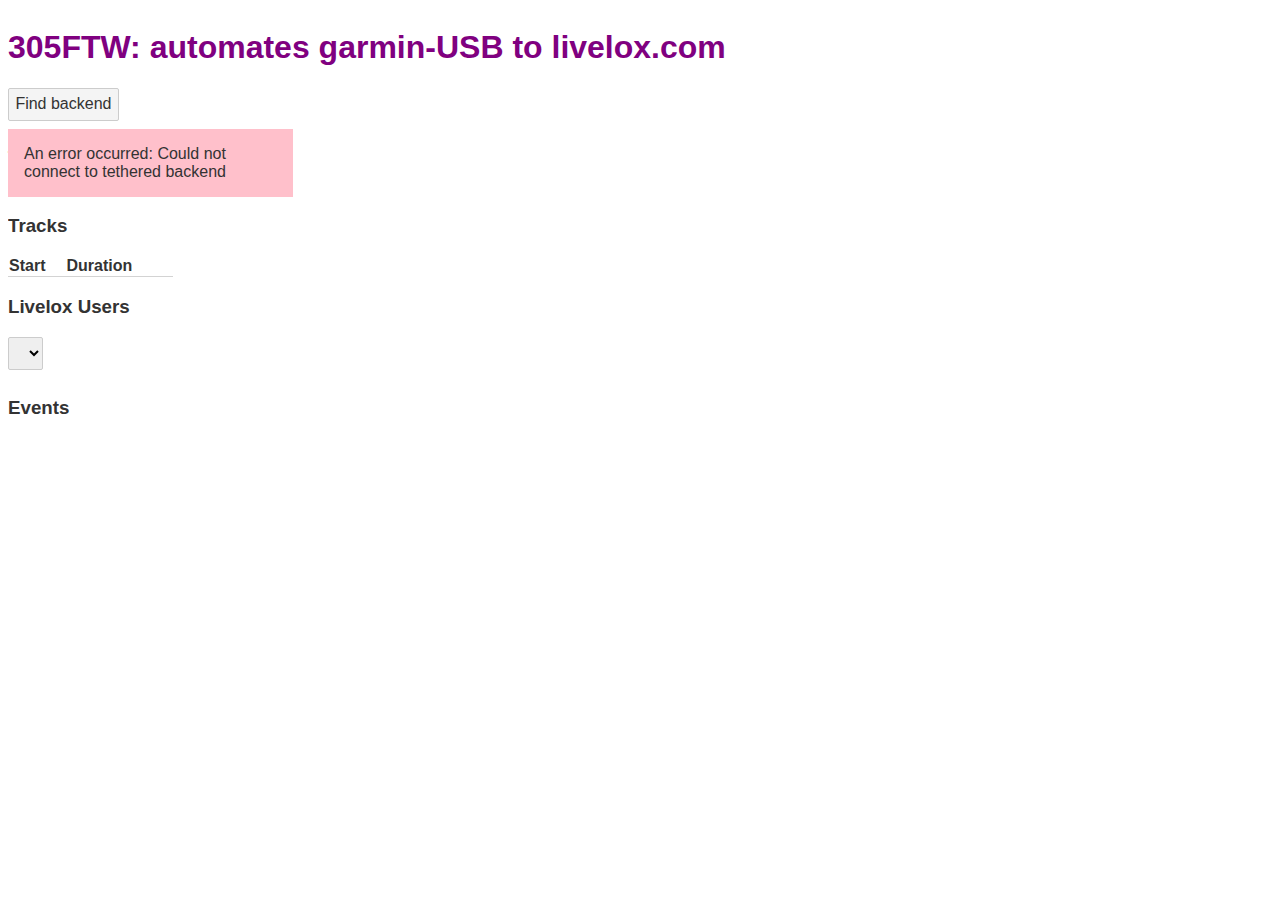
<file: 305ftw/index.html>
<!doctype html>
<html>
<head>
<link rel="stylesheet" href="https://use.fontawesome.com/releases/v5.3.1/css/all.css" crossorigin="anonymous">
	<meta charset='utf8'>
	<meta name='viewport' content='width=device-width'>

	<title>305ftw</title>

	<link rel='icon' type='image/png' href='favicon.png'>
	<link rel='stylesheet' href='global.css'>
	<link rel='stylesheet' href='bundle.css'>

	<script defer src='bundle.js'></script>
</head>

<body>
</body>
</html>
</file>
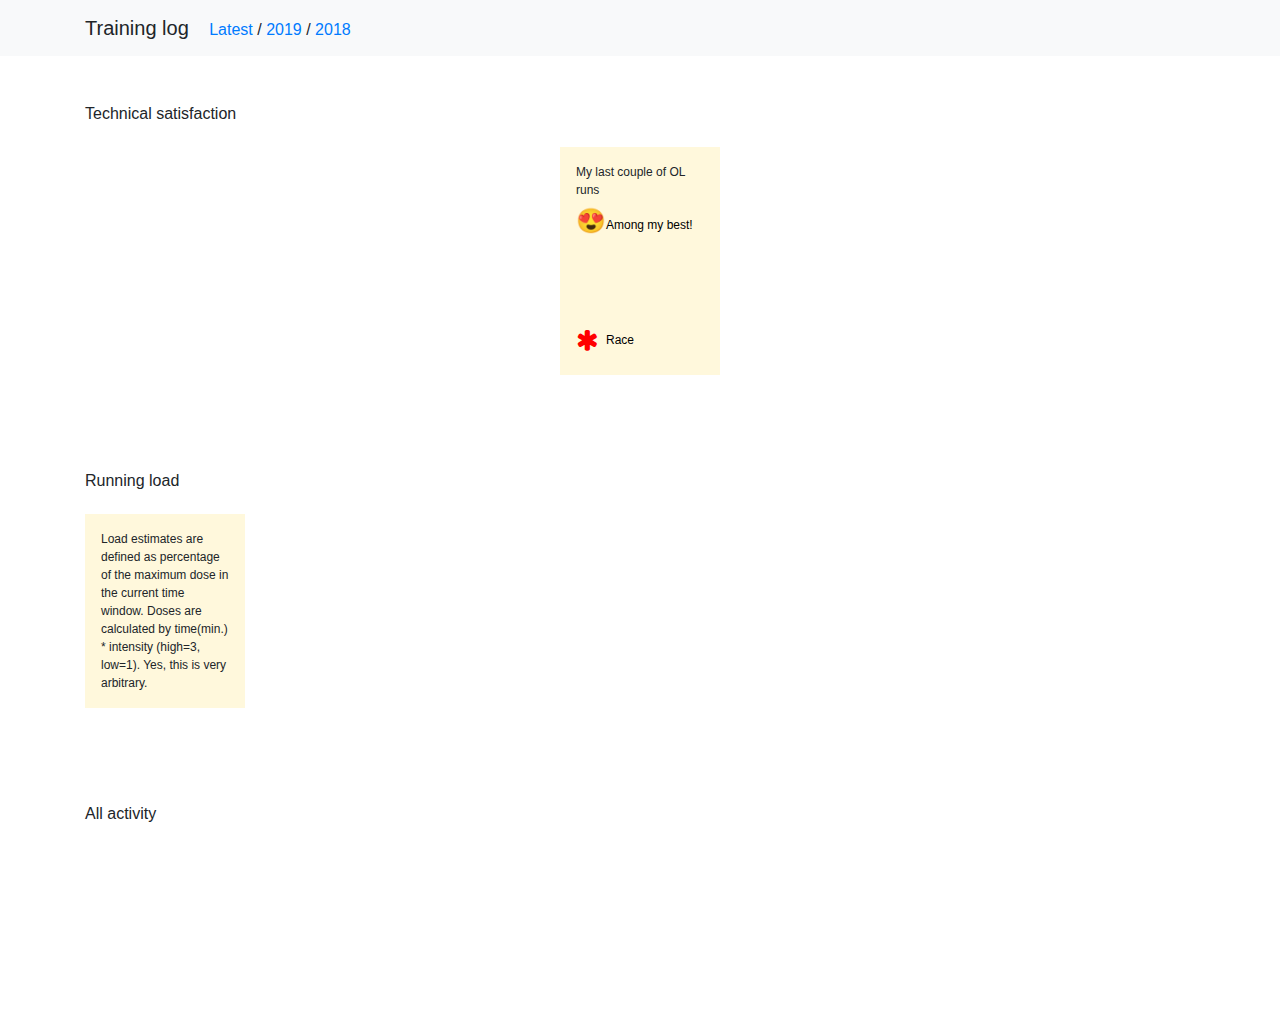
<file: training/index.html>
<!DOCTYPE html>

<!--
  2do list
  - GPS links?
-->
<head>
  <title>Training log</title>
  <meta charset="utf-8">
  <meta name="viewport" content="width=device-width, initial-scale=1">
  <style>

rect.ttip {
  fill: black;
}
text.ttip {
  fill: white;
  font: 10px sans-serif;
}
  
   rect.run {
      fill: steelblue;
    }
   rect.ol {
      fill: seagreen;
    }
   rect.styrke {
      fill: orange;
    }
   .chart .bar.highint {
     fill: red;
   }
   .chart .bar.medint {
     fill: orange;
   }
   .chart .bar.lowint {
     fill: seagreen;
   }
   .chart .bar.noint {
     fill: lightsteelblue;
   }
  
   rect.highint {
     fill: red;
   }
   rect.medint {
     fill: orange;
   }
   rect.lowint {
     fill: seagreen;
   }
   .axis text {
    font: 10px sans-serif;
  }
  
  .axis path,
  .axis line {
    fill: none;
    stroke: #000;
    shape-rendering: crispEdges;
  }
  .explanation {
    background-color: cornsilk;
    font-size: 0.75rem;
  }

  
  .fafa, .emoji {
    font-family: FontAwesome;
    font-size: 1.5rem;
  }
  </style>
  <script src="https://d3js.org/d3.v3.min.js"></script>
  <link rel="stylesheet" href="https://stackpath.bootstrapcdn.com/bootstrap/4.3.1/css/bootstrap.min.css"></link>
  <link rel="stylesheet" href="https://stackpath.bootstrapcdn.com/font-awesome/4.7.0/css/font-awesome.min.css"></link>
</head>

<body>
  <nav class="navbar navbar-expand-lg navbar-light bg-light navbar-static-top">
    <div class="container">
      <div class="navbar-header">
	<a class="navbar-brand">Training log</a>
    <a onclick="loadDraw('2019', 40, 20);" href="#">Latest</a> / <a onclick="loadDraw('2019', -1, -1);" href="#">2019</a> / <a onclick="loadDraw('2018', -1, -1);" href="#">2018</a>
      </div>
    </div>
  </nav>


  <div class="container py-5">
    <h6>Technical satisfaction</h6>
    <div class="row">
      <div class="col-lg-5">
        <svg class="chart" id="olchart"></svg>
      </div>
      <div class="col-lg-2 pt-3">
        <div class="explanation p-3">
	  My last couple of OL runs
	  <div>
	    <svg class="legend" width="150" height="160" >
	      <g id="ollegend">
	        <text y="30" class="emoji">&#x1F60D;</text>
       	        <text x="30" y="30">Among my best!</text>
	        <text y="150" class="fafa" fill="red">&#xf069;</text>
       	        <text x="30" y="145">Race</text>
	      </g>
	    </svg>
          </div>
        </div>
      </div>
    </div>
  </div>

  <div class="container py-5">
    <h6>Running load</h6>
    <div class="row">
      <div class="col-lg-2 pt-3">
        <div class="explanation p-3">
	  Load estimates are defined as percentage of the maximum dose in the current time window. Doses are calculated by time(min.) * intensity (high=3, low=1). Yes, this is very arbitrary.
        </div>
      </div>
      <div class="col-lg-5">
        <svg class="chart" id="intchart"></svg>
      </div>
    </div>
  </div>

  <div class="container py-5">
    <h6>All activity</h6>
        <svg class="chart" id="allchart"></svg>
  </div> 

  <script>

function type(d) {
  d.minutes = +d.minutes; // coerce to number
  return d;
}

var intmap = {L: 1, M: 2, H: 3},
  intcolmap = {L: 'lowint', M: 'medint', H: 'highint'},
  funmap = {1: "highint", 2: "medint", 3: "lowint", 4: "noint"};

var barWidth = 10;
var margin = {top: 40, right: 30, bottom: 50, left:40},
  height = 380 - margin.top - margin.bottom,
  width = 840 - margin.left - margin.right,
  intwidth = 400 - margin.left - margin.right,
  olwidth = 300;

function getY(data, height, yGetter) {
  maxy = d3.max(data, function(d) { return yGetter(d); });
  return d3.scale.linear()
    .range([height, 0])
    .domain([0, maxy * 1.3]);
}

function makeChart(height, width, svgid, data, x, xIsDate, xGetter, yGetter, ylab, colorclass) {

  var y = getY(data, height, yGetter);
  var yAxis = d3.svg.axis()
    .scale(y)
    .orient("left");

  var svg = d3.select(`#${svgid}`);

  if (xIsDate) {
    var deltadays = (x.domain()[1] - x.domain()[0]) / 1000 / 3600 / 24;
    deltadays > 100 ? x.range([0, 1600]) : false;
    deltadays > 100 ? width = 1600 : false;
    var bw = x.range()[1] / deltadays - 0.5;
  } else {
    var bw = x.rangeBand();
  }

  svg.selectAll("g").remove();
  chart = svg
    .attr("height", height + margin.top + margin.bottom)
    .attr("width", width + margin.left + margin.right)
  .append("g")
    .attr("transform", "translate(" + margin.left + "," + margin.top + ")");

  var xAxis = d3.svg.axis()
    .scale(x)
    .ticks(xIsDate ? 4 : 0)
    .orient("bottom");
  if (!xIsDate) {
    xAxis.tickFormat("");
  }

  maxy = d3.max(data, function(d) { return yGetter(d); });
  var ttip = svg.append("g")
    .attr("transform", "translate(" + margin.left + "," + margin.top + ")")
  ;

  var ttrec_w = 250,
    ttrec_h = 50;

  var ttrec = ttip.append("rect")
    .attr("class", "ttip")
    .attr("opacity", 0)
    .attr("width", ttrec_w)
    .attr("height", ttrec_h)
  ;
  var tttri = ttip.append("polygon")
    .attr("opacity", 0)
    .attr("class", "ttip");
  var tttxt = ttip.append("text")
    .attr("class", "ttip");


  var bar = chart.selectAll(".bar")
    .data(data)
    .enter().append("rect")
    .attr("y", function(d) { return y(yGetter(d)); })
    .attr("x", function(d) { return x(xGetter(d)); })
    .attr("width", bw)
    .attr("height", function(d) { return height - y(yGetter(d)); })
    .attr("class", function(d) { return `bar ${colorclass(d)}`; })
    .on("mouseover", function(d) {
      // ttrec_w = ttrec.attr("width")); // THIS WORKS if you ever need dynamic width 
      var barx = x(xGetter(d)),
        bary = y(yGetter(d)),
        ttrec_x = 0;
      if (barx + ttrec_w/2 > width) { ttrec_x = width - ttrec_w; }
      else if (barx - ttrec_w/2 < 0) { ttrec_x = 5; }
      else { ttrec_x = barx - ttrec_w/2; }
      var ttrec_y = bary - ttrec_h - 25;
      ttrec
      .attr("y", ttrec_y)
      .attr("x", ttrec_x)
      .attr("opacity", .7);
      var ttri_x = barx + bw / 2,
	ttri_y = ttrec_y + ttrec_h;
      tttri
	.attr("points", `${ttri_x} ${ttri_y + 10}, ${ttri_x - 10} ${ttri_y}, ${ttri_x + 10} ${ttri_y}`)
        .attr("opacity", .7);
      var tttxt_x = ttrec_x + 10
      tttxt
        .attr("y", bary - ttrec_h - 15)
        .attr("x", tttxt_x)
	.attr("opacity", 0.7)
      ;
      tttxt.html(wrap(d.remark, 35).map(line => `<tspan x="${tttxt_x}" dy="10px">${line}</tspan>`).join(''));
   })
    .on("mouseout", function(d) {
      ttrec.attr("opacity", 0);
      tttxt
//	.selectAll("text")
	.attr("opacity", 0);
      tttri
        .attr("opacity", 0);
    })
  ;

  chart.append("g")
    .attr("class", "y axis")
    .call(yAxis)
    .append("text")
    .attr("transform", "rotate(-90), translate(" + -Math.round(height/3) + ", -30 )")
    .style("text-anchor", "end")
    .text(ylab);

  chart.append("g")
    .attr("class", "x axis")
    .attr("transform", "translate(0," + height + ")")
    .call(xAxis);

  return chart;
}


function wrap(txt, width) {
  var lines = [],
    line = [];
  for (word of txt.split(' ')) {
    if (line.reduce((x, w) => x+=w.length, 0) > width) { 
      lines.push(line.join(' '));
      line = []; 
    }
    line.push(word);
  }
  if (line.length) lines.push(line.join(' '));
  return lines;
}

function dater(d) {
  return new Date(Date.UTC(2000+Number(d.slice(0,2)), Number(d.slice(2,4))-1, Number(d.slice(4,))))
}


function loadDraw(season, maxdays, int_maxdays) {

  var ol_x = d3.scale.ordinal(),
    all_x = d3.time.scale(),
    int_x = d3.time.scale();
  alldata = d3.tsv(`${season}.txt`, type, function(error, alldata) {
    latestdate = dater(alldata.slice(-1)[0].date);
    lastdate_xaxis = new Date(latestdate.getTime() + 24 * 3600 * 1000);
  
    maxdays == -1 ? maxdays = 366 : false;
    int_maxdays == -1 ? int_maxdays = 366 : false;
    firstdate_season = dater(alldata[0].date);
    firstdate_all = new Date(latestdate.getTime() - maxdays * 24 * 3600 * 1000)
    firstdate_all < firstdate_season ? firstdate_all = firstdate_season : false;
    firstdate_int = new Date(latestdate.getTime() - int_maxdays * 24 * 3600 * 1000);
    firstdate_int < firstdate_season ? firstdate_int = firstdate_season : false;
    longdata = alldata.filter(d => dater(d.date) > firstdate_all);
    intdata = alldata.filter(d => dater(d.date) > firstdate_int).filter(d => d.training !== 'styrke');
    oldata = alldata.filter(d => dater(d.date) > firstdate_all).filter(d => d.training === 'ol') 
    console.log(firstdate_all);
  
    all_x.domain([firstdate_all, lastdate_xaxis])
      .range([0, width]);
      
    int_x.domain([firstdate_int, lastdate_xaxis])
      .range([0, intwidth]);
  
      ol_x.domain(oldata.map(d=>d.date))
      .rangeRoundBands([0, olwidth], 0.1);
  
    var maxint = Math.max(...intdata.map(d => d.minutes * intmap[d.intensity])) / 100;

  // function makeChart(height, width, svgid, data, x, xIsDate, xGetter, yGetter, ylab, colorclass) {
    allchart = makeChart(height, width, "allchart", longdata, all_x, true, d=>dater(d.date), d=>d.minutes, "Time (min.)", d => d.training);
    intchart = makeChart(height, intwidth, "intchart", intdata, int_x, true, d=>dater(d.date), d => d.minutes* intmap[d.intensity] / maxint, "Load percentage", d => intcolmap[d.intensity]);
    olchart = makeChart(height, olwidth, "olchart", oldata,  ol_x, false, d=>d.date, d => d.minutes, "Time (min.)", d => funmap[d.feeling]);
  
    // add asterisk for race
    ol_bw = ol_x.rangeBand();
    olchart.selectAll(".asterisk")
      .data(oldata).enter()
      .append("text")
      .attr("class", "fafa")
      .attr("style", `font-size: ${ol_bw}px`)
      .attr("fill", "red")
      .text(d => (d.race === "1" ? "\uf069" : ""))
      .attr("y", height + 7 + ol_bw) //function(d) { return 0; })
      .attr("x", function(d) { return ol_x(d.date); });
  
    // add heart eye emojis for race
    var olY = getY(oldata, height, d=>d.minutes);
    olchart.selectAll(".emoji")
      .data(oldata).enter()
      .append("text")
      .attr("class", "emoji")
      .attr("style", `font-size: ${ol_bw}px`)
      .text(d => (d.feeling === "4" ? String.fromCodePoint(0x1F60D) : ""))
      .attr("y",   d=> olY(d.minutes) + 2 +  ol_bw)
      .attr("x", function(d) { return ol_x(d.date); });
  
  var allleg = allchart.append("g")
      .attr("class", "legend");
  legender(allleg, "ol", 50, height + 30, "OL");
  legender(allleg, "run", 140, height + 30, "Running");
  legender(allleg, "styrke", 270, height + 30, "Gym");
  
  var intleg = intchart.append("g")
      .attr("class", "legend");
  legender(intleg, "highint", 50, height + 30, "High");
  legender(intleg, "medint", 140, height + 30, "Medium");
  legender(intleg, "lowint", 260, height + 30, "Low");
  });
return all_x;
}



function legender(leg, colclass, x, y, text) {
  leg.append("rect")
    .attr("class", colclass)
    .attr("x", x)
    .attr("y", y)
    .attr("width", 20)
    .attr("height", 20);
    leg.append("text")
    .attr("x", x + 30)
    .attr("y", y + 15)
    .text(text);
}

var olleg = d3.select("#ollegend");
legender(olleg, "lowint", 0, 40, "Very good");
legender(olleg, "medint", 0, 70, "OK");
legender(olleg, "highint", 0, 100, "Disaster");

x = loadDraw("2019", 40, 20);

  </script>

</body>
</html>
</file>
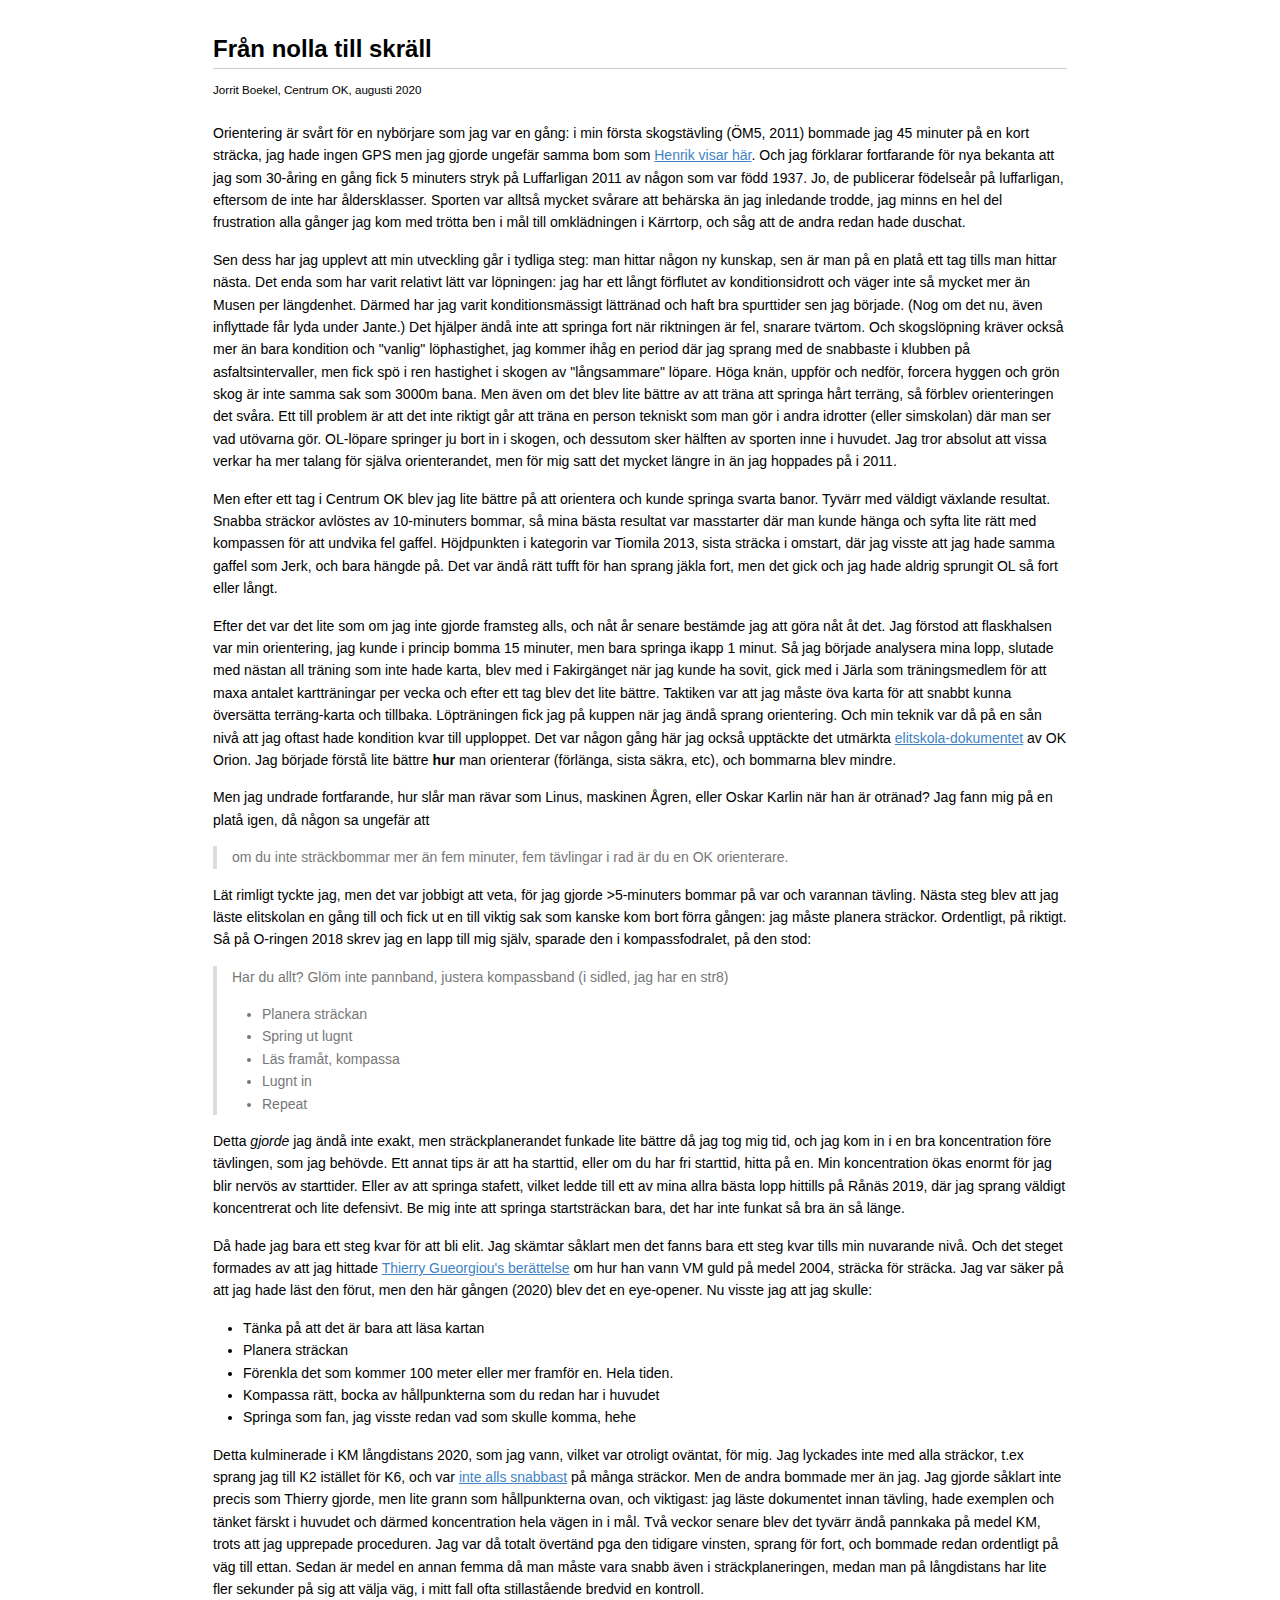
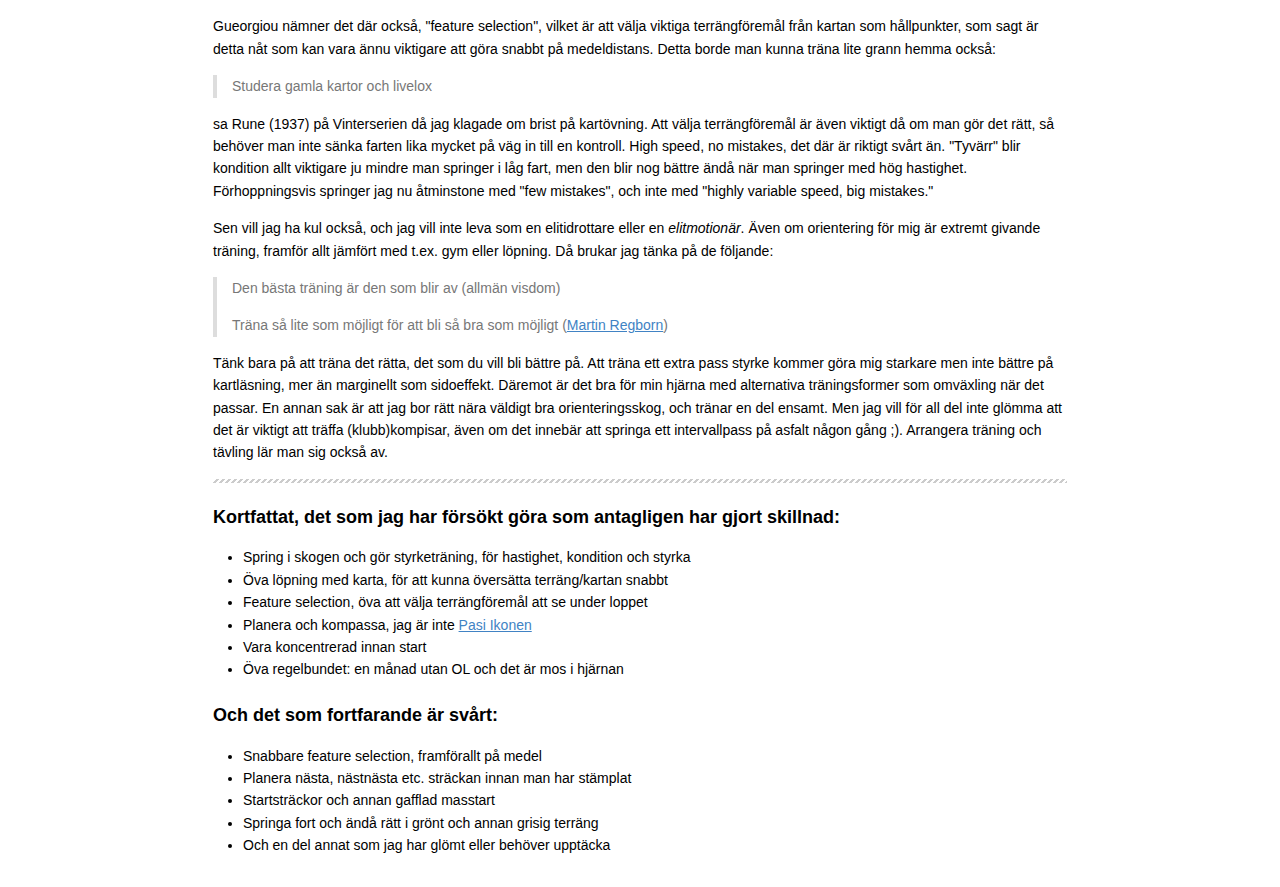
<file: training/ol-utveckling-2020.html>
<!DOCTYPE html>
<html>

<head>

<meta charset="utf-8">
<meta name="viewport" content="width=device-width, initial-scale=1.0, user-scalable=yes">
<title>ol-utveckling-2020</title>


<style type="text/css">
body {
  font-family: Helvetica, arial, sans-serif;
  font-size: 14px;
  line-height: 1.6;
  padding-top: 10px;
  padding-bottom: 10px;
  background-color: white;
  padding: 30px; }

body > *:first-child {
  margin-top: 0 !important; }
body > *:last-child {
  margin-bottom: 0 !important; }

a {
  color: #4183C4; }
a.absent {
  color: #cc0000; }
a.anchor {
  display: block;
  padding-left: 30px;
  margin-left: -30px;
  cursor: pointer;
  position: absolute;
  top: 0;
  left: 0;
  bottom: 0; }

h1, h2, h3, h4, h5, h6 {
  margin: 20px 0 10px;
  padding: 0;
  font-weight: bold;
  -webkit-font-smoothing: antialiased;
  cursor: text;
  position: relative; }

h1:hover a.anchor, h2:hover a.anchor, h3:hover a.anchor, h4:hover a.anchor, h5:hover a.anchor, h6:hover a.anchor {
  background: url([data-uri]) no-repeat 10px center;
  text-decoration: none; }

h1 tt, h1 code {
  font-size: inherit; }

h2 tt, h2 code {
  font-size: inherit; }

h3 tt, h3 code {
  font-size: inherit; }

h4 tt, h4 code {
  font-size: inherit; }

h5 tt, h5 code {
  font-size: inherit; }

h6 tt, h6 code {
  font-size: inherit; }

h1 {
  font-size: 28px;
  color: black; }

h2 {
  font-size: 24px;
  border-bottom: 1px solid #cccccc;
  color: black; }

h3 {
  font-size: 18px; }

h4 {
  font-size: 16px; }

h5 {
  font-size: 14px; }

h6 {
  color: #777777;
  font-size: 14px; }

p, blockquote, ul, ol, dl, li, table, pre {
  margin: 15px 0; }

hr {
  background: transparent url([data-uri]) repeat-x 0 0;
  border: 0 none;
  color: #cccccc;
  height: 4px;
  padding: 0;
}

body > h2:first-child {
  margin-top: 0;
  padding-top: 0; }
body > h1:first-child {
  margin-top: 0;
  padding-top: 0; }
  body > h1:first-child + h2 {
    margin-top: 0;
    padding-top: 0; }
body > h3:first-child, body > h4:first-child, body > h5:first-child, body > h6:first-child {
  margin-top: 0;
  padding-top: 0; }

a:first-child h1, a:first-child h2, a:first-child h3, a:first-child h4, a:first-child h5, a:first-child h6 {
  margin-top: 0;
  padding-top: 0; }

h1 p, h2 p, h3 p, h4 p, h5 p, h6 p {
  margin-top: 0; }

li p.first {
  display: inline-block; }
li {
  margin: 0; }
ul, ol {
  padding-left: 30px; }

ul :first-child, ol :first-child {
  margin-top: 0; }

dl {
  padding: 0; }
  dl dt {
    font-size: 14px;
    font-weight: bold;
    font-style: italic;
    padding: 0;
    margin: 15px 0 5px; }
    dl dt:first-child {
      padding: 0; }
    dl dt > :first-child {
      margin-top: 0; }
    dl dt > :last-child {
      margin-bottom: 0; }
  dl dd {
    margin: 0 0 15px;
    padding: 0 15px; }
    dl dd > :first-child {
      margin-top: 0; }
    dl dd > :last-child {
      margin-bottom: 0; }

blockquote {
  border-left: 4px solid #dddddd;
  padding: 0 15px;
  color: #777777; }
  blockquote > :first-child {
    margin-top: 0; }
  blockquote > :last-child {
    margin-bottom: 0; }

table {
  padding: 0;border-collapse: collapse; }
  table tr {
    border-top: 1px solid #cccccc;
    background-color: white;
    margin: 0;
    padding: 0; }
    table tr:nth-child(2n) {
      background-color: #f8f8f8; }
    table tr th {
      font-weight: bold;
      border: 1px solid #cccccc;
      margin: 0;
      padding: 6px 13px; }
    table tr td {
      border: 1px solid #cccccc;
      margin: 0;
      padding: 6px 13px; }
    table tr th :first-child, table tr td :first-child {
      margin-top: 0; }
    table tr th :last-child, table tr td :last-child {
      margin-bottom: 0; }

img {
  max-width: 100%; }

span.frame {
  display: block;
  overflow: hidden; }
  span.frame > span {
    border: 1px solid #dddddd;
    display: block;
    float: left;
    overflow: hidden;
    margin: 13px 0 0;
    padding: 7px;
    width: auto; }
  span.frame span img {
    display: block;
    float: left; }
  span.frame span span {
    clear: both;
    color: #333333;
    display: block;
    padding: 5px 0 0; }
span.align-center {
  display: block;
  overflow: hidden;
  clear: both; }
  span.align-center > span {
    display: block;
    overflow: hidden;
    margin: 13px auto 0;
    text-align: center; }
  span.align-center span img {
    margin: 0 auto;
    text-align: center; }
span.align-right {
  display: block;
  overflow: hidden;
  clear: both; }
  span.align-right > span {
    display: block;
    overflow: hidden;
    margin: 13px 0 0;
    text-align: right; }
  span.align-right span img {
    margin: 0;
    text-align: right; }
span.float-left {
  display: block;
  margin-right: 13px;
  overflow: hidden;
  float: left; }
  span.float-left span {
    margin: 13px 0 0; }
span.float-right {
  display: block;
  margin-left: 13px;
  overflow: hidden;
  float: right; }
  span.float-right > span {
    display: block;
    overflow: hidden;
    margin: 13px auto 0;
    text-align: right; }

code, tt {
  margin: 0 2px;
  padding: 0 5px;
  white-space: nowrap;
  border: 1px solid #eaeaea;
  background-color: #f8f8f8;
  border-radius: 3px; }

pre code {
  margin: 0;
  padding: 0;
  white-space: pre;
  border: none;
  background: transparent; }

.highlight pre {
  background-color: #f8f8f8;
  border: 1px solid #cccccc;
  font-size: 13px;
  line-height: 19px;
  overflow: auto;
  padding: 6px 10px;
  border-radius: 3px; }

pre {
  background-color: #f8f8f8;
  border: 1px solid #cccccc;
  font-size: 13px;
  line-height: 19px;
  overflow: auto;
  padding: 6px 10px;
  border-radius: 3px; }
  pre code, pre tt {
    background-color: transparent;
    border: none; }

sup {
    font-size: 0.83em;
    vertical-align: super;
    line-height: 0;
}

kbd {
  display: inline-block;
  padding: 3px 5px;
  font-size: 11px;
  line-height: 10px;
  color: #555;
  vertical-align: middle;
  background-color: #fcfcfc;
  border: solid 1px #ccc;
  border-bottom-color: #bbb;
  border-radius: 3px;
  box-shadow: inset 0 -1px 0 #bbb
}

* {
	-webkit-print-color-adjust: exact;
}
@media screen and (min-width: 914px) {
    body {
        width: 854px;
        margin:0 auto;
    }
}
@media print {
	table, pre {
		page-break-inside: avoid;
	}
	pre {
		word-wrap: break-word;
	}
  body {
    padding: 2cm; 
  }
}
</style>


</head>

<body>

<h2 id="toc_0">Från nolla till skräll</h2>

<p><sup>Jorrit Boekel, Centrum OK, augusti 2020</sup></p>

<p>Orientering är svårt för en nybörjare som jag var en gång: i min första skogstävling (ÖM5, 2011) bommade jag 
45 minuter på en kort sträcka, jag hade ingen GPS men jag gjorde ungefär samma bom som
<a href="http://www.centrumkartor.se/show_map.php?user=a95henhe&amp;map=1678" title="Det såg så lätt ut på kartan">Henrik visar här</a>. Och jag förklarar fortfarande för nya bekanta att jag som 30-åring 
en gång fick 5 minuters stryk på Luffarligan 2011 av någon som var född 1937.
Jo, de publicerar födelseår på luffarligan, eftersom de inte har åldersklasser.
Sporten var alltså mycket svårare att behärska än jag inledande trodde, jag 
minns en hel del frustration alla gånger jag kom med trötta ben i mål till
omklädningen i Kärrtorp, och såg att de andra redan hade duschat.</p>

<p>Sen dess har jag upplevt att min utveckling går i tydliga steg: man hittar någon ny kunskap,
sen är man på en platå ett tag tills man hittar nästa. Det enda som har varit 
relativt lätt var löpningen: jag har ett långt förflutet av konditionsidrott och
väger inte så mycket mer än Musen per längdenhet. Därmed har jag varit konditionsmässigt 
lättränad och haft bra spurttider sen jag började. (Nog om det nu, även 
inflyttade får lyda under Jante.) Det hjälper ändå inte att springa fort när riktningen är fel, snarare tvärtom. Och skogslöpning kräver också 
mer än bara kondition och &quot;vanlig&quot; löphastighet, jag kommer ihåg en period där jag sprang med de snabbaste i klubben på 
asfaltsintervaller, men fick spö i ren hastighet i skogen av &quot;långsammare&quot; löpare.
Höga knän, uppför och nedför, forcera hyggen och grön skog är inte samma sak som 3000m bana.
Men även om det blev lite bättre av att träna att springa hårt terräng, så förblev 
orienteringen det svåra.  Ett till problem är att det inte riktigt går att 
träna en person tekniskt som man gör i andra idrotter (eller simskolan) där man ser vad utövarna gör. 
OL-löpare springer ju bort in i skogen, och dessutom sker hälften av sporten inne i 
huvudet. Jag tror absolut att vissa verkar ha mer talang
för själva orienterandet, men för mig satt det mycket längre in än jag hoppades på i 2011.</p>

<p>Men efter ett tag i Centrum OK blev jag lite bättre på att orientera och kunde
springa svarta banor. Tyvärr med väldigt växlande resultat. Snabba 
sträckor avlöstes av 10-minuters bommar, så mina bästa resultat var masstarter där 
man kunde hänga och syfta lite rätt med kompassen för att undvika fel gaffel. Höjdpunkten i
kategorin var Tiomila 2013, sista sträcka i omstart, där jag visste att jag hade
samma gaffel som Jerk, och bara hängde på. Det var ändå rätt tufft för han sprang
jäkla fort, men det gick och jag hade aldrig sprungit OL så fort eller långt.</p>

<p>Efter det var det lite som om jag inte gjorde framsteg alls, och nåt år senare bestämde jag
att göra nåt åt det. Jag förstod att flaskhalsen var min orientering, jag kunde i princip
bomma 15 minuter, men bara springa ikapp 1 minut. Så jag började analysera mina lopp, slutade med nästan all 
träning som inte hade karta, blev med i Fakirgänget när jag kunde ha sovit, gick med i Järla som träningsmedlem för att maxa 
antalet kartträningar per vecka och efter ett tag blev det lite bättre. Taktiken var
att jag måste öva karta för att snabbt kunna översätta terräng-karta och tillbaka.
Löpträningen fick jag på kuppen när jag ändå sprang orientering. Och min teknik
var då på en sån nivå att jag oftast hade kondition kvar till upploppet. Det var
någon gång här jag också upptäckte det utmärkta <a href="http://www.okorion.com/elit/traning/elitskola1.pdf">elitskola-dokumentet</a> av OK Orion.
Jag började förstå lite bättre <strong>hur</strong> man orienterar (förlänga, sista säkra, etc),
och bommarna blev mindre.</p>

<p>Men jag undrade fortfarande, hur slår man rävar som Linus, maskinen Ågren, eller Oskar Karlin
när han är otränad? Jag fann mig på en platå igen, då någon sa ungefär att </p>

<blockquote>
<p>om du inte sträckbommar mer än fem minuter, fem tävlingar i rad är du en OK orienterare.</p>
</blockquote>

<p>Lät rimligt tyckte jag, men det var jobbigt att veta, för jag gjorde
&gt;5-minuters bommar på var och varannan tävling. Nästa steg blev att jag läste elitskolan
en gång till och fick ut en till viktig sak som kanske kom bort förra gången: jag måste planera sträckor. Ordentligt, på riktigt.
Så på O-ringen 2018 skrev jag en lapp till mig själv, sparade den i kompassfodralet,
på den stod:</p>

<blockquote>
<p>Har du allt? Glöm inte pannband, justera kompassband (i sidled, jag har en str8)</p>

<ul>
<li>Planera sträckan</li>
<li>Spring ut lugnt</li>
<li>Läs framåt, kompassa</li>
<li>Lugnt in</li>
<li>Repeat</li>
</ul>
</blockquote>

<p>Detta <em>gjorde</em> jag ändå inte exakt, men sträckplanerandet funkade lite bättre då jag tog mig tid, och 
jag kom in i en bra koncentration före tävlingen, som jag behövde. Ett annat tips
är att ha starttid, eller om du har fri starttid, hitta på en. Min koncentration
ökas enormt för jag blir nervös av starttider. Eller av att springa stafett, 
vilket ledde till ett av mina allra bästa lopp hittills på Rånäs 2019, där jag 
sprang väldigt koncentrerat och lite defensivt. Be mig inte att springa startsträckan
bara, det har inte funkat så bra än så länge.</p>

<p>Då hade jag bara ett steg kvar för att bli elit. Jag skämtar såklart men det fanns bara 
ett steg kvar tills min nuvarande nivå. Och det steget formades av att jag hittade 
<a href="https://www.orienteering.ie/wp-content/uploads/2013/02/thierry_gueorgiou_woc_middle_distance_route_description.pdf" title="Sikta högt och kolla hur världsmästaren gör det">Thierry Gueorgiou&#39;s berättelse</a> om hur han vann VM guld på medel 2004,
sträcka för sträcka. Jag var säker på att jag hade läst den förut, men den här gången (2020)
blev det en eye-opener. Nu visste jag att jag skulle:</p>

<ul>
<li>Tänka på att det är bara att läsa kartan</li>
<li>Planera sträckan</li>
<li>Förenkla det som kommer 100 meter eller mer framför en. Hela tiden.</li>
<li>Kompassa rätt, bocka av hållpunkterna som du redan har i huvudet</li>
<li>Springa som fan, jag visste redan vad som skulle komma, hehe</li>
</ul>

<p>Detta kulminerade i KM långdistans 2020, som jag vann, vilket var otroligt oväntat,
för mig. Jag lyckades inte med alla sträckor, t.ex sprang jag till K2 istället
för K6, och var <a href="http://obasen.orientering.se/winsplits/online/sv/default.asp?page=table&amp;databaseId=69299&amp;categoryId=1">inte alls snabbast</a> på många sträckor. Men de andra
bommade mer än jag. Jag gjorde såklart inte precis som Thierry gjorde, men lite grann
som hållpunkterna ovan, och viktigast: jag läste dokumentet innan tävling, 
hade exemplen och tänket färskt i huvudet och därmed koncentration hela vägen in i mål.
Två veckor senare blev det tyvärr ändå pannkaka på medel KM, trots att jag upprepade
proceduren. Jag var då totalt övertänd pga den tidigare vinsten, sprang för
fort, och bommade redan ordentligt på väg till ettan. Sedan är medel en annan
femma då man måste vara snabb även i sträckplaneringen, medan man på långdistans har 
lite fler sekunder på sig att välja väg, i mitt fall ofta stillastående bredvid
en kontroll.</p>

<p>Gueorgiou nämner det där också, &quot;feature selection&quot;, vilket är att
välja viktiga terrängföremål från kartan som hållpunkter, som sagt är detta nåt som
kan vara ännu viktigare att göra snabbt på medeldistans. Detta borde man kunna 
träna lite grann hemma också:</p>

<blockquote>
<p>Studera gamla kartor och livelox</p>
</blockquote>

<p>sa Rune (1937) på Vinterserien då jag klagade om brist på kartövning. Att välja terrängföremål är 
även viktigt då om man gör det rätt, så behöver man inte sänka farten lika 
mycket på väg in till en kontroll. High speed, no mistakes, det där är riktigt 
svårt än. &quot;Tyvärr&quot; blir kondition allt viktigare ju mindre man springer i låg 
fart, men den blir nog bättre ändå när man springer med hög hastighet.
Förhoppningsvis springer jag nu åtminstone med &quot;few mistakes&quot;, och inte med 
&quot;highly variable speed, big mistakes.&quot;</p>

<p>Sen vill jag ha kul också, och jag vill inte leva som en elitidrottare eller en
<em>elitmotionär</em>. Även om orientering för mig är extremt givande träning, framför 
allt jämfört med t.ex. gym eller löpning. Då brukar jag tänka på de följande:</p>

<blockquote>
<p>Den bästa träning är den som blir av (allmän visdom)</p>

<p>Träna så lite som möjligt för att bli så bra som möjligt (<a href="http://www.oringen.se/213/arsneutrala-sidor/om-oss/folj-o-ringen/radio-o-ringen/podcast-arkiv/2017-04-04-pod-80---martin-regborn-gar-sin-egen-vag---helst-uppfor.html">Martin Regborn</a>)</p>
</blockquote>

<p>Tänk bara på att träna det rätta, det som du vill bli bättre på. Att träna ett extra
pass styrke kommer göra mig starkare men inte bättre på kartläsning, mer än 
marginellt som sidoeffekt. Däremot är det bra för min hjärna med alternativa träningsformer som 
omväxling när det passar. En annan sak är att jag bor rätt nära väldigt bra 
orienteringsskog, och tränar en del ensamt. Men jag vill för all del inte glömma 
att det är viktigt att träffa (klubb)kompisar, även om det innebär att springa ett 
intervallpass på asfalt någon gång ;). Arrangera träning och tävling lär man sig också av.</p>

<hr>

<h3 id="toc_1">Kortfattat, det som jag har försökt göra som antagligen har gjort skillnad:</h3>

<ul>
<li>Spring i skogen och gör styrketräning, för hastighet, kondition och styrka</li>
<li>Öva löpning med karta, för att kunna översätta terräng/kartan snabbt</li>
<li>Feature selection, öva att välja terrängföremål att se under loppet</li>
<li>Planera och kompassa, jag är inte <a href="http://news.worldofo.com/2011/09/01/pasi-ikonen-2001-interview-bad-development/" title="Det är ändå snabbare med kompass">Pasi Ikonen</a></li>
<li>Vara koncentrerad innan start</li>
<li>Öva regelbundet: en månad utan OL och det är mos i hjärnan</li>
</ul>

<h3 id="toc_2">Och det som fortfarande är svårt:</h3>

<ul>
<li>Snabbare feature selection, framförallt på medel</li>
<li>Planera nästa, nästnästa etc. sträckan innan man har stämplat</li>
<li>Startsträckor och annan gafflad masstart</li>
<li>Springa fort och ändå rätt i grönt och annan grisig terräng</li>
<li>Och en del annat som jag har glömt eller behöver upptäcka</li>
</ul>




</body>

</html>
</file>
<file: 305ftw/global.css>
html, body {
	position: relative;
	width: 100%;
	height: 100%;
}

body {
	color: #333;
	margin: 0;
	padding: 8px;
	box-sizing: border-box;
	font-family: -apple-system, BlinkMacSystemFont, "Segoe UI", Roboto, Oxygen-Sans, Ubuntu, Cantarell, "Helvetica Neue", sans-serif;
}

a {
	color: rgb(0,100,200);
	text-decoration: none;
}

a:hover {
	text-decoration: underline;
}

a:visited {
	color: rgb(0,80,160);
}

label {
	display: block;
}

input, button, select, textarea {
	font-family: inherit;
	font-size: inherit;
	padding: 0.4em;
	margin: 0 0 0.5em 0;
	box-sizing: border-box;
	border: 1px solid #ccc;
	border-radius: 2px;
}

input:disabled {
	color: #ccc;
}

input[type="range"] {
	height: 0;
}

button {
	color: #333;
	background-color: #f4f4f4;
	outline: none;
}

button:active {
	background-color: #ddd;
}

button:focus {
	border-color: #666;
}
</file>
<file: 305ftw/bundle.css>
h1.svelte-1tg273s{color:purple}table.svelte-1tg273s{border-collapse:collapse}tr.svelte-1tg273s{border-bottom:1px solid lightgrey}th.svelte-1tg273s{text-align:left;padding-right:20px}td.svelte-1tg273s{padding-right:20px}tr.active.svelte-1tg273s{background-color:lightgreen}button.svelte-1tg273s:disabled{color:lightgrey;background-color:#f4f4f4}article.svelte-1tg273s{background-color:pink;width:20%;padding:1em}
</file>
